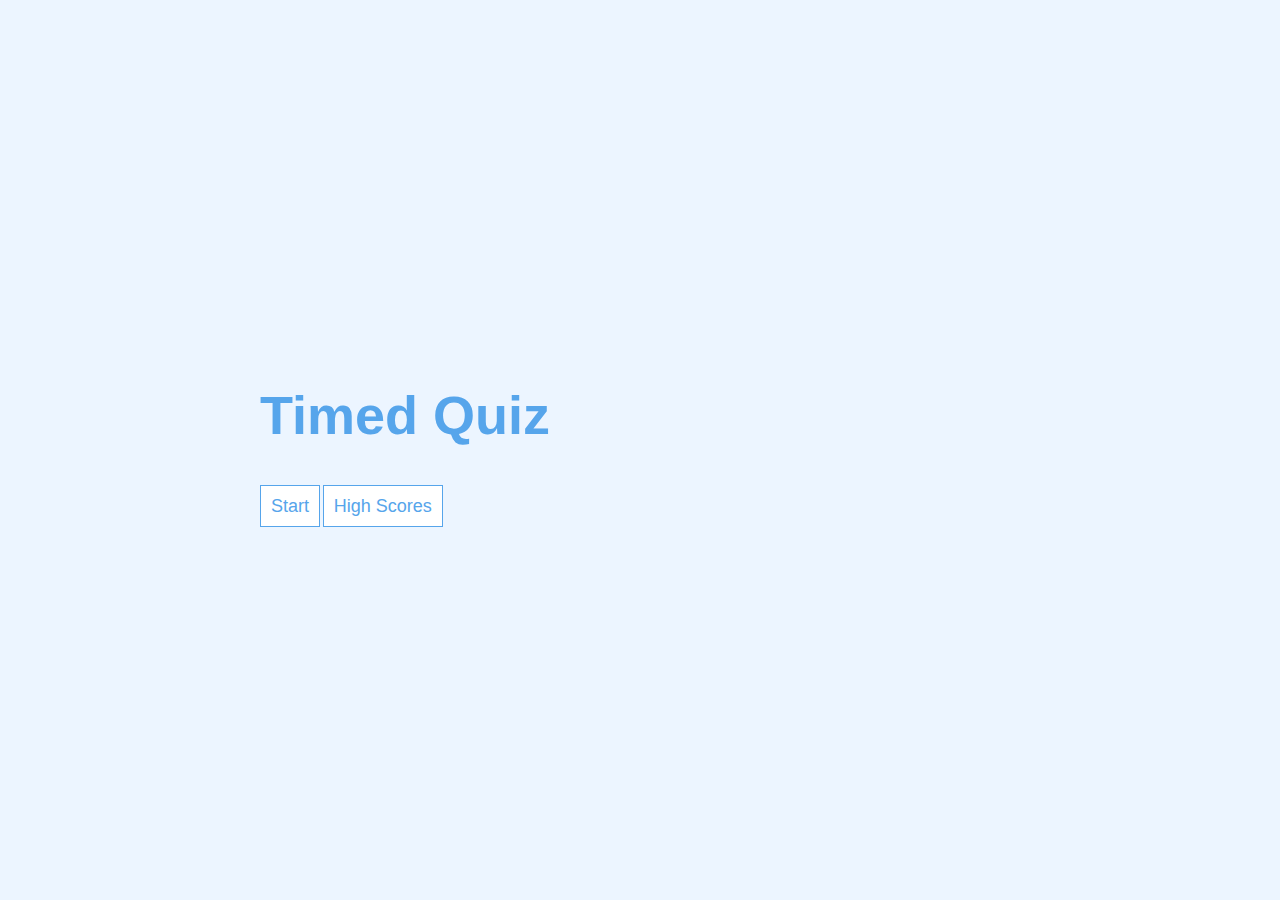
<file: index.html>
<!DOCTYPE html>
<html lang="en">

<head>
    <meta charset="UTF-8">
    <meta name="viewport" content="width=device-width, initial-scale=1.0">
    <title>Timed Quiz</title>
    <link rel="stylesheet" href="styles.css">
</head>

<body>
    <div class="container">
        <div class="home" id="flex-column">
            <h1>Timed Quiz</h1>
            <a class="btn" href="./quiz.html">Start</a>
            <a class="btn" href="./highscores.html">High Scores</a>
        </div>
    </div>
</body>

</html>
</file>
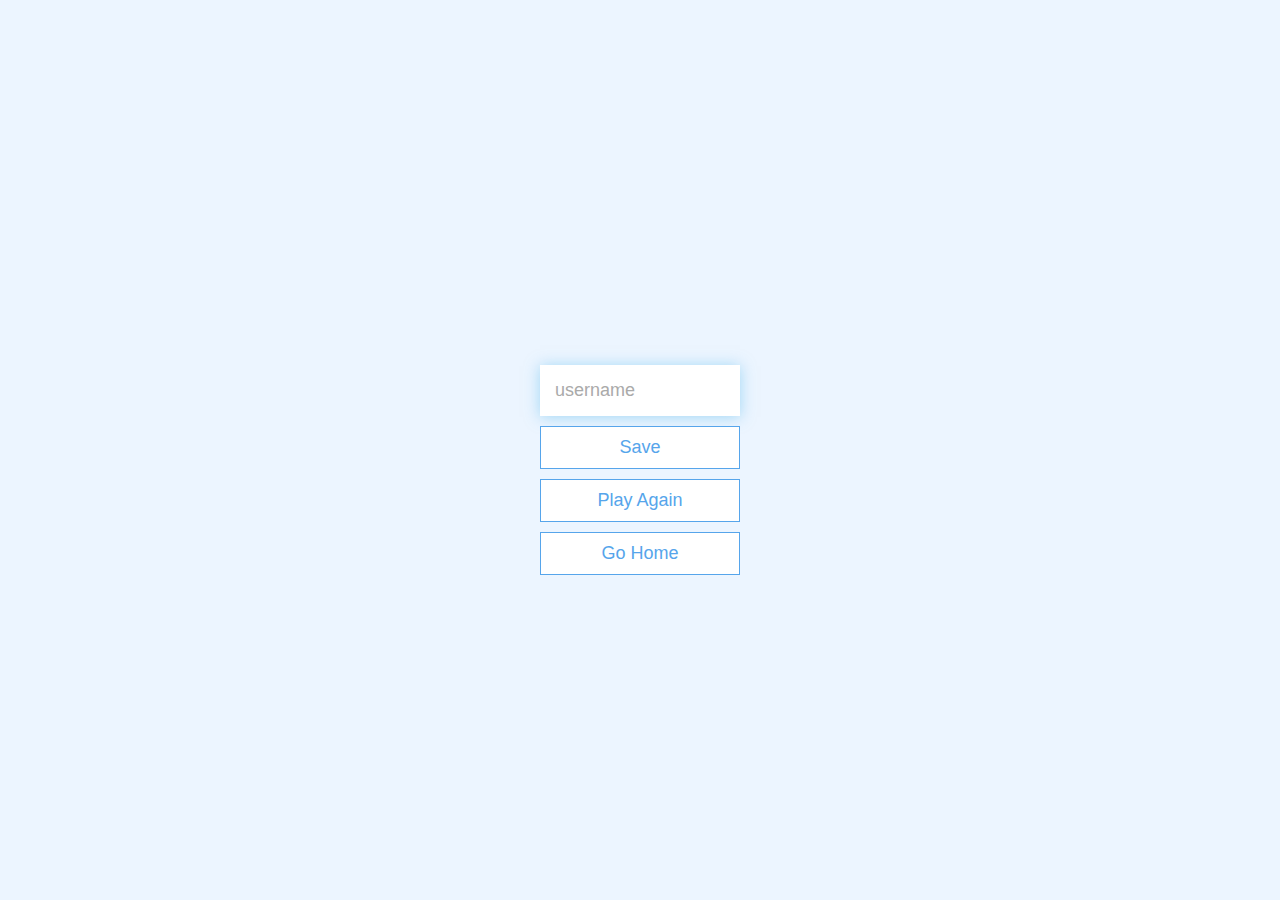
<file: end.html>
<!DOCTYPE html>
<html lang="en">

<head>
    <meta charset="UTF-8" />
    <meta name="viewport" content="width=device-width, initial-scale=1.0" />
    <meta http-equiv="X-UA-Compatible" content="ie=edge" />
    <title>Congrats!</title>
    <link rel="stylesheet" href="styles.css" />
    <link rel="stylesheet" href="game.css" />
</head>

<body>
    <div class="container">
        <div id="end" class="flex-center flex-column">
            <h1 id="finalScore"></h1>
            <form>
                <input type="text" name="username" id="username" placeholder="username" />
                <button type="submit" class="btn" id="saveScoreBtn" onclick="saveHighScore(event)" disabled>
            Save
          </button>
            </form>
            <a class="btn" href="quiz.html">Play Again</a>
            <a class="btn" href="index.html">Go Home</a>
        </div>
    </div>
    <script src="end.js"></script>
    <script src="script.js"></script>
</body>

</html>
</file>
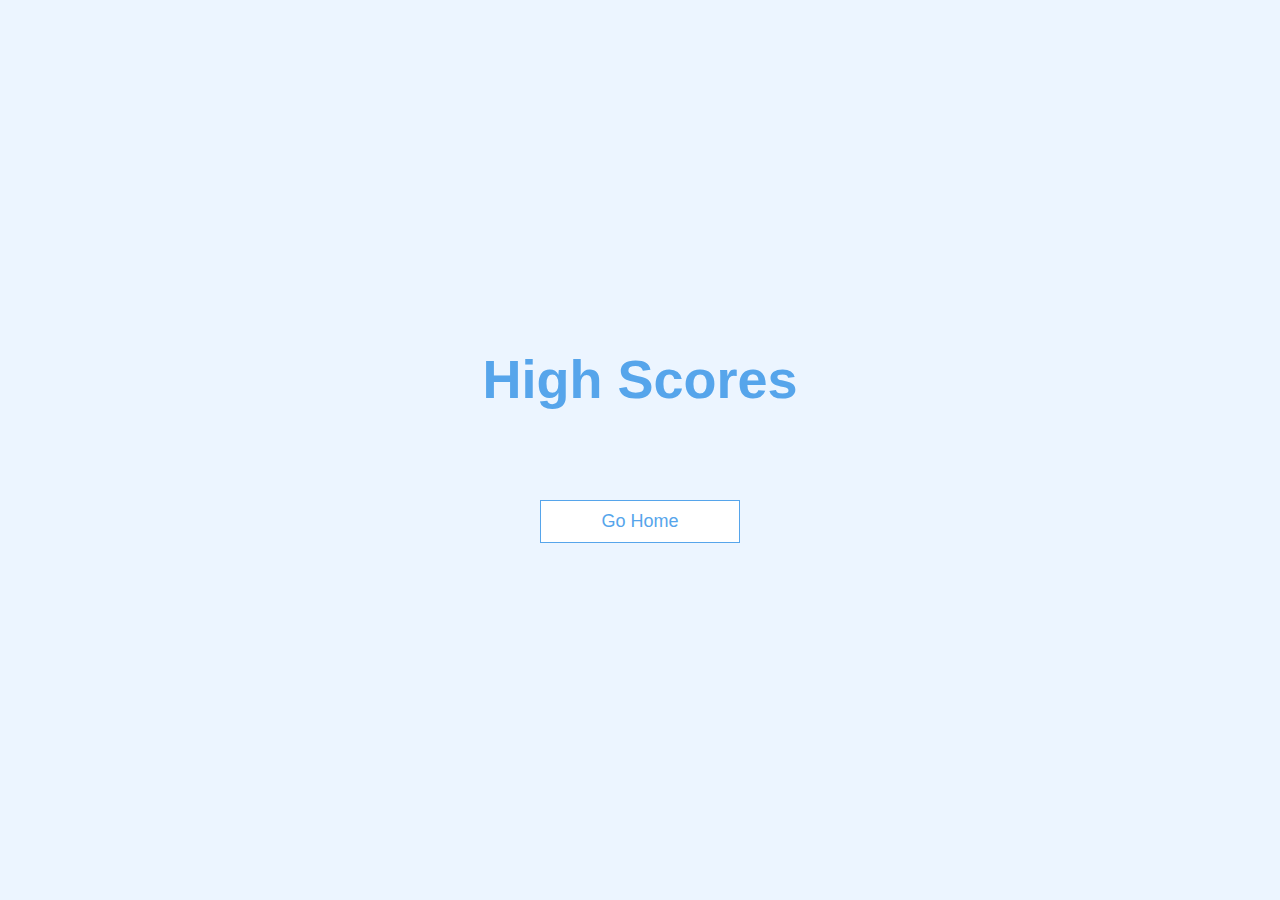
<file: highscores.html>
<!DOCTYPE html>
<html lang="en">

<head>
    <meta charset="UTF-8" />
    <meta name="viewport" content="width=device-width, initial-scale=1.0" />
    <meta http-equiv="X-UA-Compatible" content="ie=edge" />
    <title>High Scores</title>
    <link rel="stylesheet" href="styles.css" />
    <link rel="stylesheet" href="highscores.css" />
</head>

<body>
    <div class="container">
        <div id="highScores" class="flex-center flex-column">
            <h1 id="finalScore">High Scores</h1>
            <ul id="highScoresList"></ul>
            <a class="btn" href="index.html">Go Home</a>
        </div>
    </div>
    <script src="highscores.js"></script>
</body>

</html>
</file>
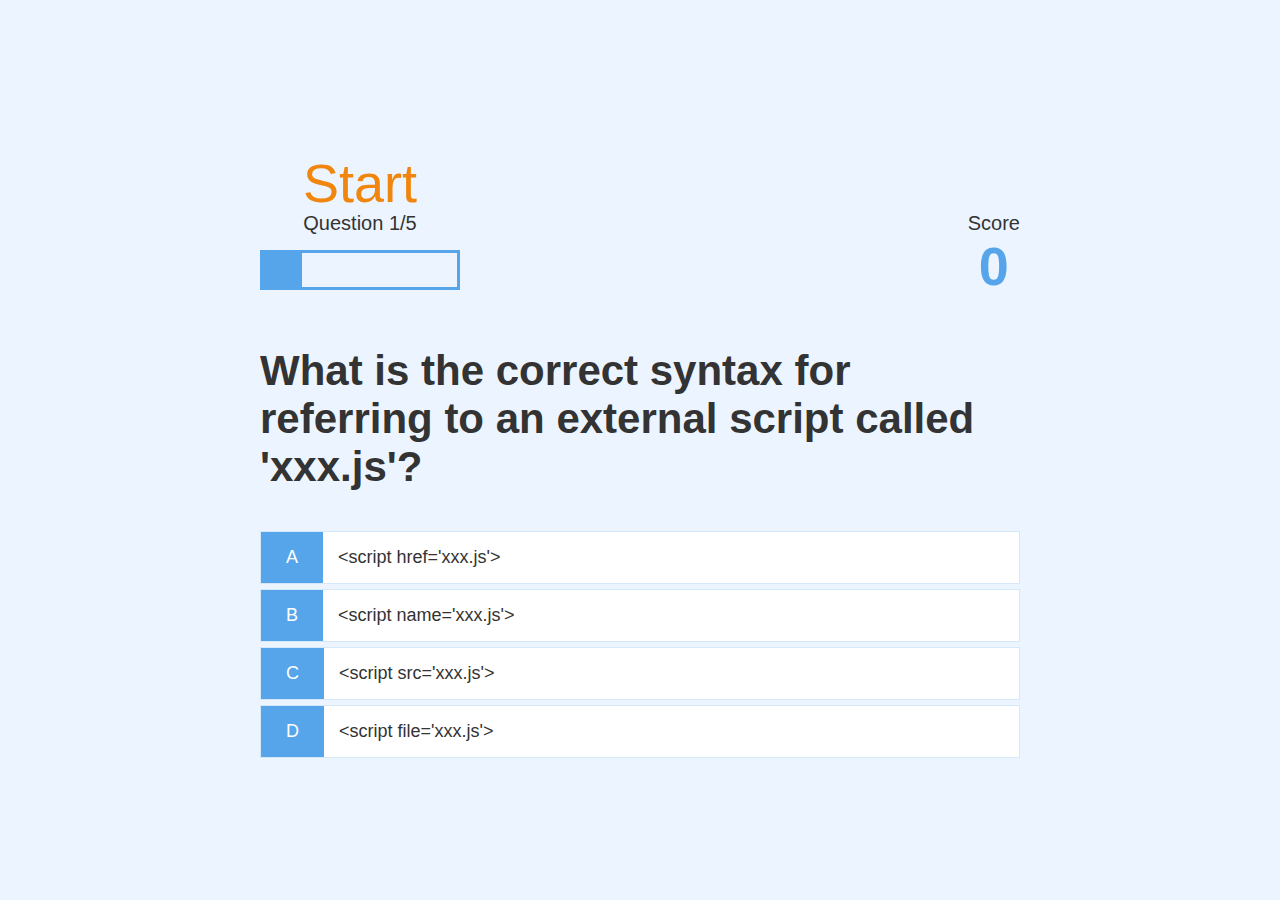
<file: quiz.html>
<!DOCTYPE html>
<html lang="en">

<head>
    <meta charset="UTF-8" />
    <meta name="viewport" content="width=device-width, initial-scale=1.0" />
    <meta http-equiv="X-UA-Compatible" content="ie=edge" />
    <title>Quick Quiz - Play</title>
    <link rel="stylesheet" href="styles.css" />
    <link rel="stylesheet" href="game.css" />
</head>

<body>
    <div class="container">
        <div id="game" class="justify-center flex-column">
            <div id="count">Start</div>
            <div id="hud">
                <div id="hud-item">
                    <p id="progressText" class="hud-prefix">
                        Question
                    </p>
                    <div id="progressBar">
                        <div id="progressBarFull"></div>
                    </div>
                </div>
                <div id="hud-item">
                    <p class="hud-prefix">
                        Score
                    </p>
                    <h1 class="hud-main-text" id="score">
                        0
                    </h1>
                </div>
            </div>
            <h2 id="question">What is the answer to this questions?</h2>
            <div class="choice-container">
                <p class="choice-prefix">A</p>
                <p class="choice-text" data-number="1">Choice 1</p>
            </div>
            <div class="choice-container">
                <p class="choice-prefix">B</p>
                <p class="choice-text" data-number="2">Choice 2</p>
            </div>
            <div class="choice-container">
                <p class="choice-prefix">C</p>
                <p class="choice-text" data-number="3">Choice 3</p>
            </div>
            <div class="choice-container">
                <p class="choice-prefix">D</p>
                <p class="choice-text" data-number="4">Choice 4</p>
            </div>
        </div>
    </div>
    <script src="script.js"></script>
</body>

</html>
</file>
<file: styles.css>
:root {
    background-color: #ecF5FF;
    font-size: 62.5%;
    /*10px*/
}

* {
    box-sizing: border-box;
    /* includes width of border in a box calculation if border is included*/
    font-family: Arial, Helvetica, sans-serif;
    margin: 0;
    padding: 0;
    color: #333;
}

h1,
h2,
h3,
h4 {
    margin-bottom: 1rem;
}

h1 {
    font-size: 5.4rem;
    color: #56A5EB;
    margin-bottom: 5rem;
}

h1>span {
    font-size: 2.4rem;
    font-weight: 500;
}

h2 {
    font-size: 4.2rem;
    margin-bottom: 4rem;
    font-weight: 700;
}

h3 {
    font-size: 2.8rem;
    font-weight: 200;
}


/*Utilities*/

.container {
    width: 100vw;
    height: 100vh;
    display: flex;
    justify-content: center;
    align-items: center;
    max-width: 80rem;
    margin: 0 auto;
    padding: 2rem;
}

.container>* {
    width: 100%;
}

.flex-column {
    display: flex;
    flex-direction: column;
}

.flex-center {
    justify-content: center;
    align-items: center;
}

.justify-center {
    justify-content: center;
}

.text-center {
    text-align: center;
}

.hidden {
    display: none;
}


/* BUTTONS */

.btn {
    font-size: 1.8rem;
    padding: 1rem;
    width: 20rem;
    text-align: center;
    border: 0.1rem solid #56a5eb;
    margin-bottom: 1rem;
    text-decoration: none;
    color: #56a5eb;
    background-color: white;
}

.btn:hover {
    cursor: pointer;
    box-shadow: 0 0.4rem 1.4rem 0 rgba(86, 185, 235, 0.5);
    transform: translateY(-0.1rem);
    transition: transform 150ms;
}

.btn[disabled]:hover {
    cursor: not-allowed;
    box-shadow: none;
    transform: none;
}

form {
    width: 100%;
    display: flex;
    flex-direction: column;
    align-items: center;
}

input {
    margin-bottom: 1rem;
    width: 20rem;
    padding: 1.5rem;
    font-size: 1.8rem;
    border: none;
    box-shadow: 0 0.1rem 1.4rem 0 rgba(86, 185, 235, 0.5);
}

input::placeholder {
    color: #aaa;
}
</file>
<file: game.css>
.choice-container {
      display: flex;
      margin-bottom: 0.5rem;
      width: 100%;
      font-size: 1.8rem;
      border: 0.1rem solid rgb(86, 165, 235, 0.25);
      background-color: white;
  }
  
  .choice-container:hover {
      cursor: pointer;
      box-shadow: 0 0.4rem 1.4rem 0 rgba(86, 185, 235, 0.5);
      transform: translateY(-0.1rem);
      transition: transform 150ms;
  }
  
  .choice-prefix {
      padding: 1.5rem 2.5rem;
      background-color: #56a5eb;
      color: white;
  }
  
  .choice-text {
      padding: 1.5rem;
      width: 100%;
  }
  /* HUD */
  
  #hud {
      display: flex;
      justify-content: space-between;
  }
  
  .hud-prefix {
      text-align: center;
      font-size: 2rem;
  }
  
  .hud-main-text {
      text-align: center;
  }
  
  #progressBar {
      width: 20rem;
      height: 4rem;
      border: 0.3rem solid #56a5eb;
      margin-top: 1.5rem;
  }
  
  #progressBarFull {
      height: 3.4rem;
      background-color: #56a5eb;
      width: 0%;
  }
  
  #count {
      width: 20rem;
      height: 4rem;
      margin-top: 1.5rem;
      margin-bottom: 2rem;
      font-size: 5.4rem;
      color: #f0860d;
      text-align: center;
  }
</file>
<file: highscores.css>
#highScoresList {
    list-style: none;
    padding-left: 0;
    margin-bottom: 4rem;
}

.high-score {
    font-size: 2.8rem;
    margin-bottom: 0.5rem;
}

.high-score:hover {
    transform: scale(1.025);
}
</file>
